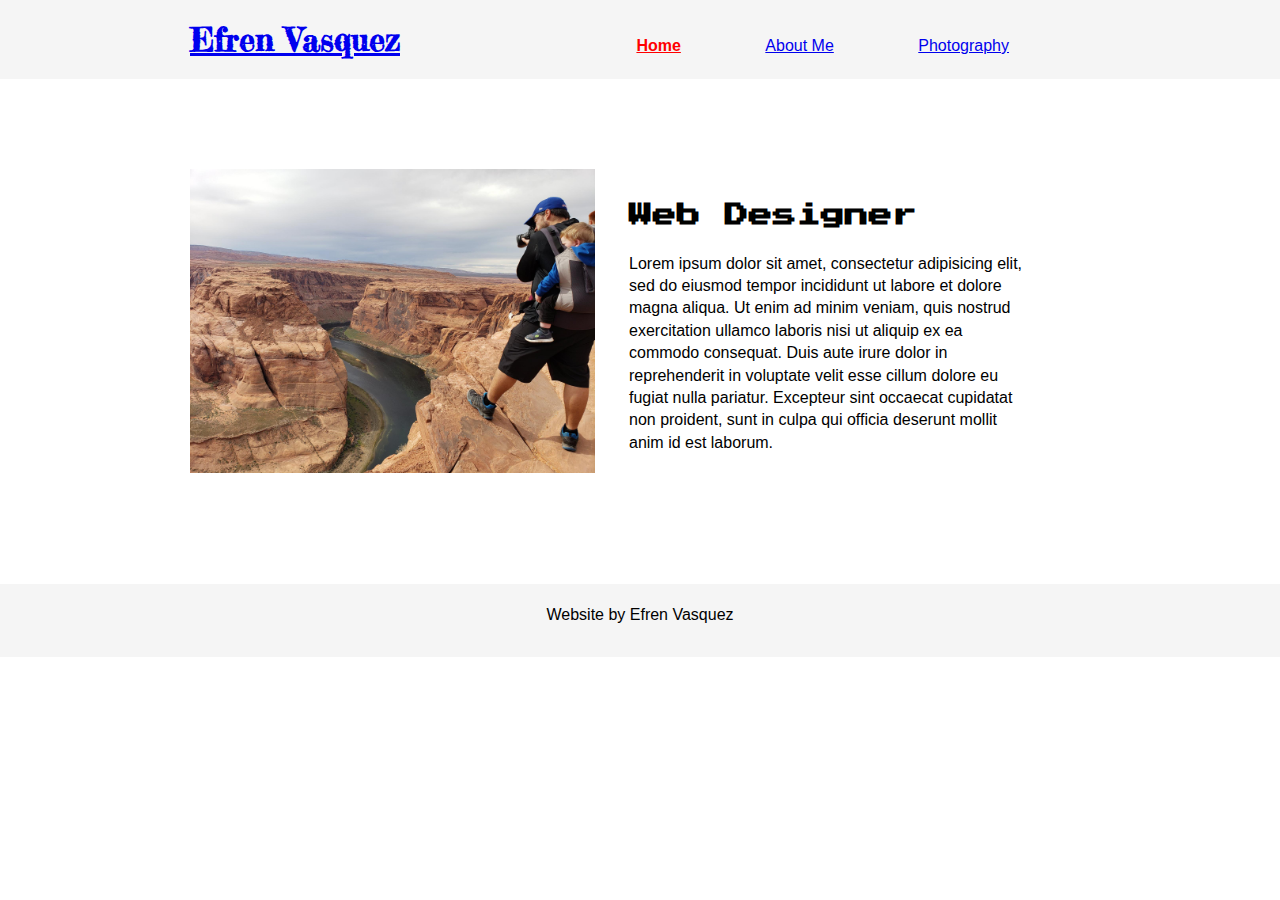
<file: index.html>
<!DOCTYPE html>
<html lang="en" dir="ltr">
  <head>
    <meta charset="utf-8">
    <title>Efren Vasquez</title>

    <link rel="stylesheet" href="css/styles.css">

    <link rel="preconnect" href="https://fonts.gstatic.com">
    <link href="https://fonts.googleapis.com/css2?family=Fredericka+the+Great&family=Noto+Sans+JP&family=Press+Start+2P&display=swap" rel="stylesheet">
  </head>
  <body>

    <header>
      <div class="container">
        <h1><a href="index.html">Efren Vasquez</a></h1>

        <nav>
          <ul>
            <li><a class="active" href="index.html">Home</a></li>
            <li><a href="about.html">About Me</a></li>
            <li><a href="photography.html">Photography</a></li>
          </ul>
        </nav>
      </div>
    </header>

    <main>
      <div class="container">
        <section>
          <div class="left-half">
            <img src="images/efren.jpg" alt="Efren taking a picture of Horseshoe Bend" width="500">
          </div>

          <div class="right-half">
            <h2>Web Designer</h2>
            <p>Lorem ipsum dolor sit amet, consectetur adipisicing elit, sed do eiusmod tempor incididunt ut labore et dolore magna aliqua. Ut enim ad minim veniam, quis nostrud exercitation ullamco laboris nisi ut aliquip ex ea commodo consequat. Duis aute irure dolor in reprehenderit in voluptate velit esse cillum dolore eu fugiat nulla pariatur. Excepteur sint occaecat cupidatat non proident, sunt in culpa qui officia deserunt mollit anim id est laborum.</p>
          </div>

        </section>

      </div> <!-- container -->
    </main>

    <footer>
      <p>Website by Efren Vasquez</p>
    </footer>
  </body>
</html>
</file>
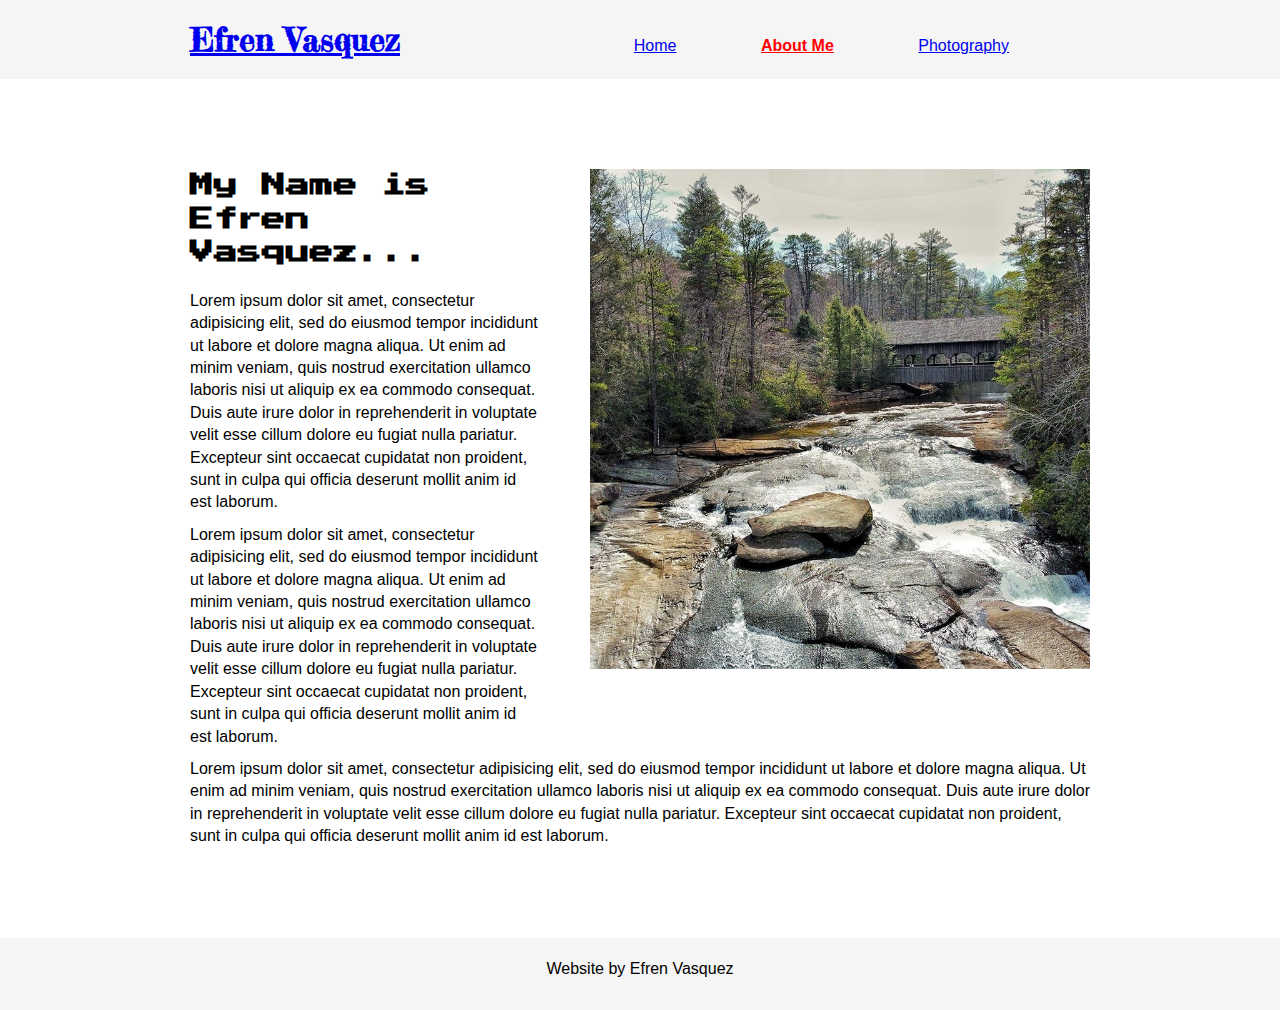
<file: about.html>
<!DOCTYPE html>
<html lang="en" dir="ltr">
  <head>
    <meta charset="utf-8">
    <title>About Me | Efren Vasquez</title>

    <link rel="stylesheet" href="css/styles.css">

    <link rel="preconnect" href="https://fonts.gstatic.com">
    <link href="https://fonts.googleapis.com/css2?family=Fredericka+the+Great&family=Noto+Sans+JP&family=Press+Start+2P&display=swap" rel="stylesheet">
  </head>
  <body>
    <header>
      <div class="container">
        <h1><a href="index.html">Efren Vasquez</a></h1>

        <nav>
          <ul>
            <li><a href="index.html">Home</a></li>
            <li><a class="active" href="about.html">About Me</a></li>
            <li><a href="photography.html">Photography</a></li>
          </ul>
        </nav>
      </div>
    </header>

    <main>
      <div class="container">
        <section>
          <img class="about-img" src="images/river-bridge.jpg" alt="High Falls North Carolina" width="500" />
          
          <div class="test">
            <h2>My Name is Efren Vasquez...</h2>
            <p>Lorem ipsum dolor sit amet, consectetur adipisicing elit, sed do eiusmod tempor incididunt ut labore et dolore magna aliqua. Ut enim ad minim veniam, quis nostrud exercitation ullamco laboris nisi ut aliquip ex ea commodo consequat. Duis aute irure dolor in reprehenderit in voluptate velit esse cillum dolore eu fugiat nulla pariatur. Excepteur sint occaecat cupidatat non proident, sunt in culpa qui officia deserunt mollit anim id est laborum.</p>

            <p>Lorem ipsum dolor sit amet, consectetur adipisicing elit, sed do eiusmod tempor incididunt ut labore et dolore magna aliqua. Ut enim ad minim veniam, quis nostrud exercitation ullamco laboris nisi ut aliquip ex ea commodo consequat. Duis aute irure dolor in reprehenderit in voluptate velit esse cillum dolore eu fugiat nulla pariatur. Excepteur sint occaecat cupidatat non proident, sunt in culpa qui officia deserunt mollit anim id est laborum.</p>

            <p>Lorem ipsum dolor sit amet, consectetur adipisicing elit, sed do eiusmod tempor incididunt ut labore et dolore magna aliqua. Ut enim ad minim veniam, quis nostrud exercitation ullamco laboris nisi ut aliquip ex ea commodo consequat. Duis aute irure dolor in reprehenderit in voluptate velit esse cillum dolore eu fugiat nulla pariatur. Excepteur sint occaecat cupidatat non proident, sunt in culpa qui officia deserunt mollit anim id est laborum.</p>
        </div>

        </section>
      </div>
    </main>

    <footer>
      <p>Website by Efren Vasquez</p>
    </footer>
  </body>
</html>
</file>
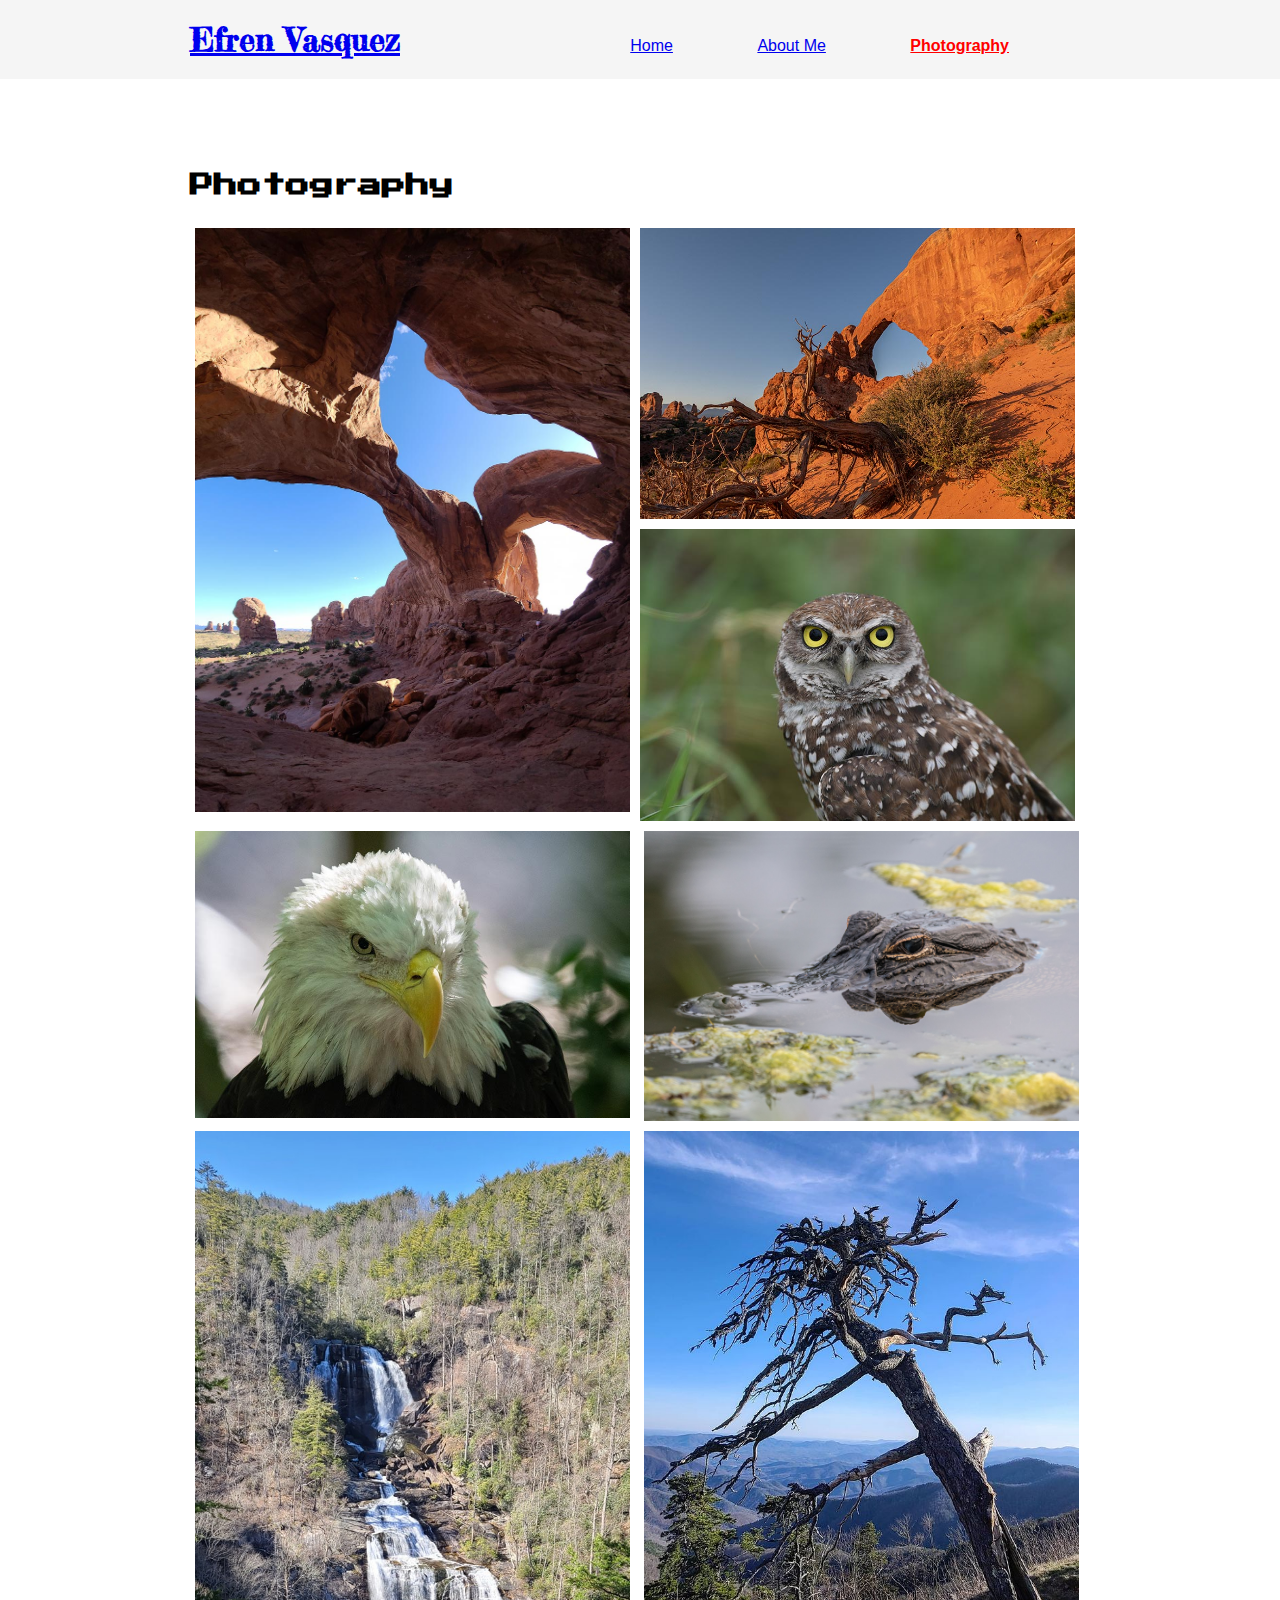
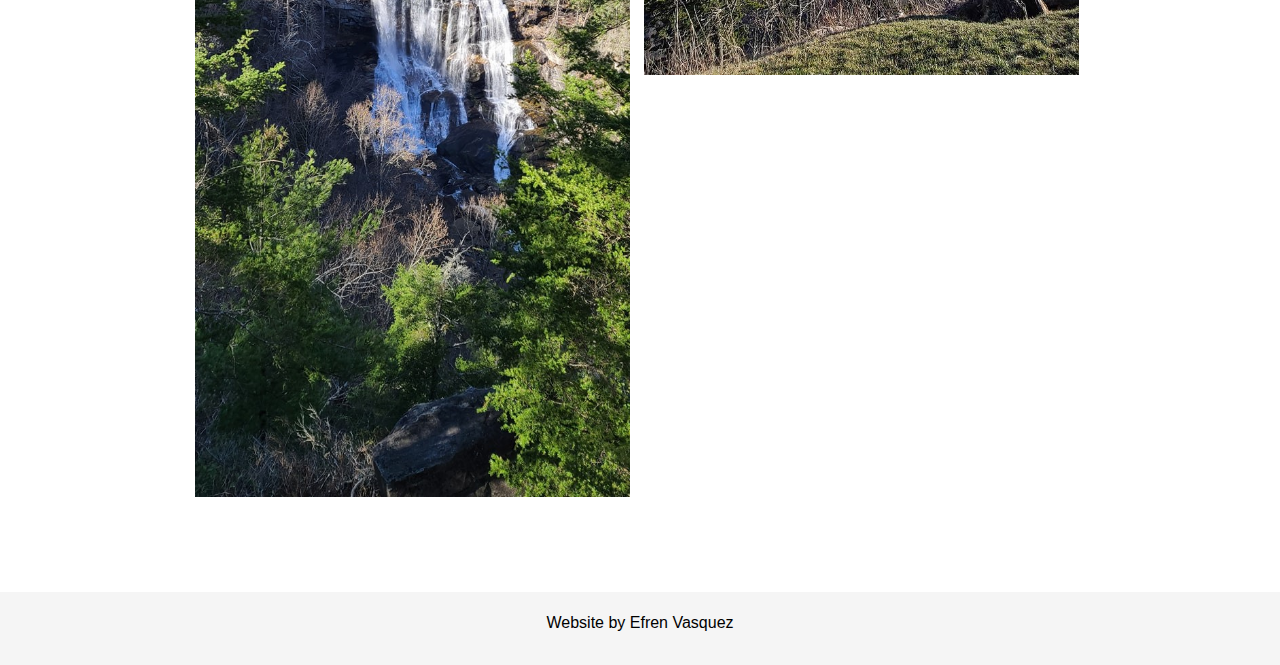
<file: photography.html>
<!DOCTYPE html>
<html lang="en" dir="ltr">
  <head>
    <meta charset="utf-8">
    <title>Photography | Efren Vasquez</title>

    <link rel="stylesheet" href="css/styles.css">

    <link rel="preconnect" href="https://fonts.gstatic.com">
    <link href="https://fonts.googleapis.com/css2?family=Fredericka+the+Great&family=Noto+Sans+JP&family=Press+Start+2P&display=swap" rel="stylesheet">
  </head>
  <body>
    <header>
      <div class="container">
        <h1><a href="index.html">Efren Vasquez</a></h1>

        <nav>
          <ul>
            <li><a href="index.html">Home</a></li>
            <li><a href="about.html">About Me</a></li>
            <li><a class="active" href="photography.html">Photography</a></li>
          </ul>
        </nav>
      </div>
    </header>

    <main>
      <div class="container">
        <section class="photography">
          <h2>Photography</h2>

          <img class="float-left" src="images/double-arch.jpg" alt="Double Arches at Arches National Park" width="480" />
          <img src="images/arches.jpg" alt="Arches National Park" width="480" />
          <img src="images/owl.jpg" alt="Owl staring at camera" width="480" />
          <img src="images/eagle.jpg" alt="Bald Eagle" width="480" />
          <img src="images/gator.jpg" alt="Alligator in the water" width="480" />
          <img src="images/whitewater-falls.jpg" alt="White Water Falls in North Carolina" width="480" />
          <img src="images/smokey-mountains.jpg" alt="Smokey Mountains National Park" width="480" />
        </section>
      </div>
    </main>

    <footer>
      <p>Website by Efren Vasquez</p>
    </footer>
  </body>
</html>
</file>
<file: css/styles.css>
/*========================

    Universal Stying

==========================*/
* {
   padding: 0;
   margin: 0;
   border: 0; 
}

.container {
    max-width: 900px;
    margin: 0 auto;
}

h1 {
    font-family: 'Fredericka the Great', cursive;
}

h2,
h3,
h4,
h5,
h6 {
    font-family: 'Press Start 2P', cursive;
    margin-bottom: 20px;
    line-height: 140%;
}

p,
ul,
li {
    font-family: 'Nota Sans JP', sans-serif;
}

p {
    margin-bottom: 10px;
    line-height: 140%;
}

header {
    background: #f5f5f5;
    padding: 20px;
}

header h1 {
    width: 30%;
    display: inline-block;
}

.active {
    color: red;
    font-weight: bold;
}

header nav {
    width: 65%;
    display: inline-block;
    text-align: right;
}

header li {
    display: inline-block;
    margin: 0 40px;
}

main .container {
    margin: 90px auto;
}

footer {
    background: #f5f5f5;
    padding: 20px;
    text-align: center;
}
/*========================

    Home Page Styling

==========================*/
.left-half, 
.right-half {
    width: 45%;
    display: inline-block;
}

.left-half img {
    width: 100%;
}

.right-half {
    vertical-align: top;
    padding: 30px;
}

/*========================

    About Page Styling

==========================*/
.about-img {
    float: right;
    margin: 0 0 50px 50px;
}

/*========================

    Photography Page Styling

==========================*/
.float-left {
    float: left;
}

.photography img {
    margin: 5px;
    max-width: 435px;
    min-height: 225px;
    vertical-align: top;
}
</file>
